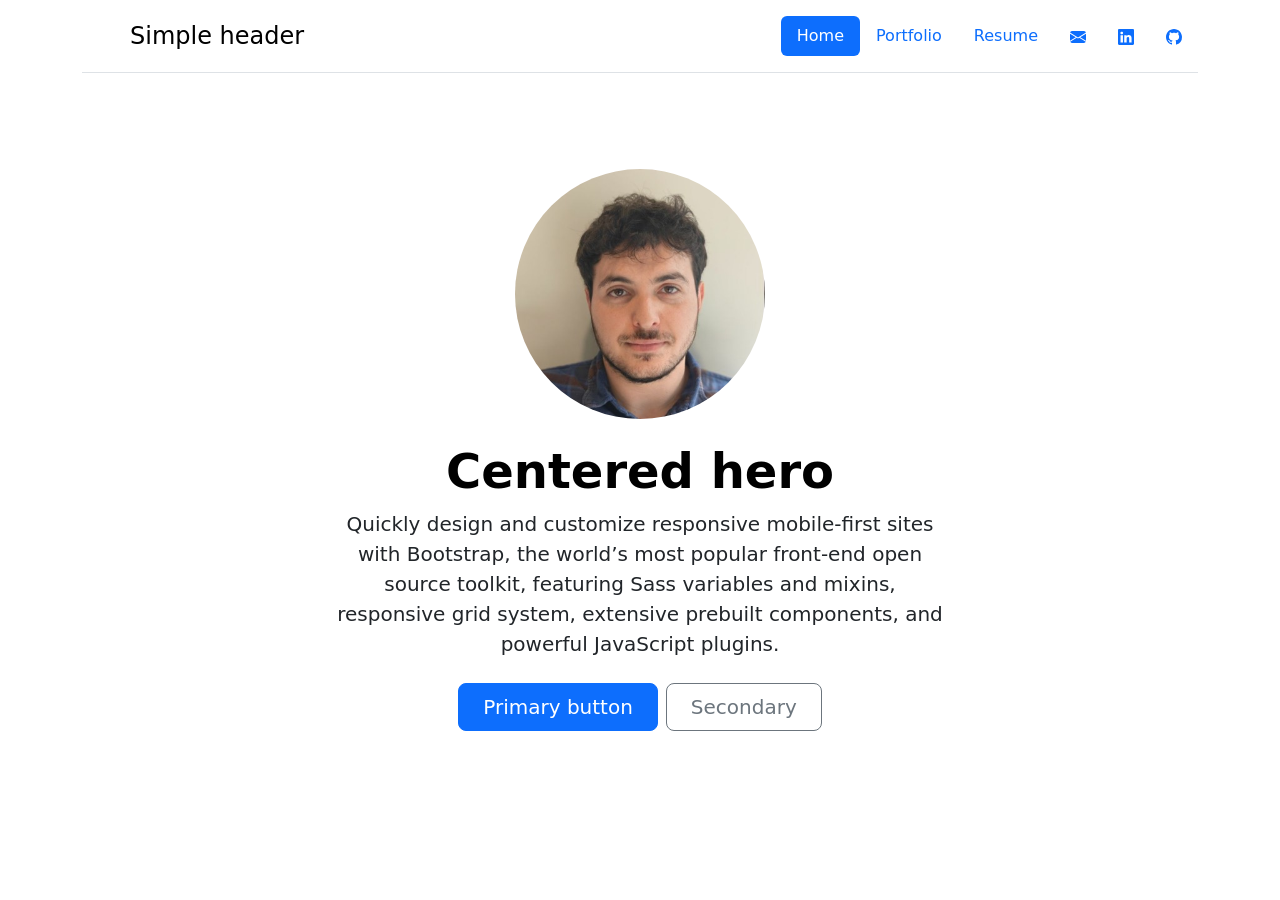
<file: index.html>
<!DOCTYPE html>
<html lang="en">
<head>
    <meta charset="UTF-8">
    <meta name="viewport" content="width=device-width, initial-scale=1.0">
    <link href="./css/style.css" rel="stylesheet">
    <link href="https://cdn.jsdelivr.net/npm/bootstrap@5.3.8/dist/css/bootstrap.min.css" rel="stylesheet"
        integrity="sha384-sRIl4kxILFvY47J16cr9ZwB07vP4J8+LH7qKQnuqkuIAvNWLzeN8tE5YBujZqJLB" crossorigin="anonymous">
    <title>Document</title>
</head>
<body>
    <!-- Header bar -->
    <div class="container">
        <header class="d-flex flex-wrap justify-content-center py-3 mb-4 border-bottom"> <a href="/"
                class="d-flex align-items-center mb-3 mb-md-0 me-md-auto link-body-emphasis text-decoration-none"> <svg
                    class="bi me-2" width="40" height="32" aria-hidden="true">
                    <use xlink:href="#bootstrap"></use>
                </svg> <span class="fs-4">Simple header</span> </a>
            <ul class="nav nav-pills">
                <li class="nav-item"><a href="./index.html" class="nav-link active" aria-current="page">Home</a></li>
                <li class="nav-item"><a href="./portfolio.html" class="nav-link">Portfolio</a></li>
                <li class="nav-item"><a href="#" class="nav-link">Resume</a></li>
                <li class="nav-item"><a href="#" class="nav-link"><svg xmlns="http://www.w3.org/2000/svg" width="16"
                            height="16" fill="currentColor" class="bi bi-envelope-fill" viewBox="0 0 16 16">
                            <path
                                d="M.05 3.555A2 2 0 0 1 2 2h12a2 2 0 0 1 1.95 1.555L8 8.414zM0 4.697v7.104l5.803-3.558zM6.761 8.83l-6.57 4.027A2 2 0 0 0 2 14h12a2 2 0 0 0 1.808-1.144l-6.57-4.027L8 9.586zm3.436-.586L16 11.801V4.697z" />
                        </svg></a></li>
                <li class="nav-item"><a href="#" class="nav-link"><svg xmlns="http://www.w3.org/2000/svg" width="16"
                            height="16" fill="currentColor" class="bi bi-linkedin" viewBox="0 0 16 16">
                            <path
                                d="M0 1.146C0 .513.526 0 1.175 0h13.65C15.474 0 16 .513 16 1.146v13.708c0 .633-.526 1.146-1.175 1.146H1.175C.526 16 0 15.487 0 14.854zm4.943 12.248V6.169H2.542v7.225zm-1.2-8.212c.837 0 1.358-.554 1.358-1.248-.015-.709-.52-1.248-1.342-1.248S2.4 3.226 2.4 3.934c0 .694.521 1.248 1.327 1.248zm4.908 8.212V9.359c0-.216.016-.432.08-.586.173-.431.568-.878 1.232-.878.869 0 1.216.662 1.216 1.634v3.865h2.401V9.25c0-2.22-1.184-3.252-2.764-3.252-1.274 0-1.845.7-2.165 1.193v.025h-.016l.016-.025V6.169h-2.4c.03.678 0 7.225 0 7.225z" />
                        </svg>
                    </a></li>
                <li class="nav-item"><a href="#" class="nav-link">
                        <svg xmlns="http://www.w3.org/2000/svg" width="16" height="16" fill="currentColor"
                            class="bi bi-github" viewBox="0 0 16 16">
                            <path
                                d="M8 0C3.58 0 0 3.58 0 8c0 3.54 2.29 6.53 5.47 7.59.4.07.55-.17.55-.38 0-.19-.01-.82-.01-1.49-2.01.37-2.53-.49-2.69-.94-.09-.23-.48-.94-.82-1.13-.28-.15-.68-.52-.01-.53.63-.01 1.08.58 1.23.82.72 1.21 1.87.87 2.33.66.07-.52.28-.87.51-1.07-1.78-.2-3.64-.89-3.64-3.95 0-.87.31-1.59.82-2.15-.08-.2-.36-1.02.08-2.12 0 0 .67-.21 2.2.82.64-.18 1.32-.27 2-.27s1.36.09 2 .27c1.53-1.04 2.2-.82 2.2-.82.44 1.1.16 1.92.08 2.12.51.56.82 1.27.82 2.15 0 3.07-1.87 3.75-3.65 3.95.29.25.54.73.54 1.48 0 1.07-.01 1.93-.01 2.2 0 .21.15.46.55.38A8.01 8.01 0 0 0 16 8c0-4.42-3.58-8-8-8" />
                        </svg></a></li>
            </ul>
        </header>
    </div>

    <!-- Hero element-->
    <div class="px-4 py-5 my-5 text-center"> <img class="d-block mx-auto mb-4"
            src="./assets/images/my-photo.jpg" alt="My photograph" id="profile-picture">
        <h1 class="display-5 fw-bold text-body-emphasis">Centered hero</h1>
        <div class="col-lg-6 mx-auto">
            <p class="lead mb-4">Quickly design and customize responsive mobile-first sites with Bootstrap, the world’s most
                popular front-end open source toolkit, featuring Sass variables and mixins, responsive grid system,
                extensive prebuilt components, and powerful JavaScript plugins.</p>
            <div class="d-grid gap-2 d-sm-flex justify-content-sm-center"> <button type="button"
                    class="btn btn-primary btn-lg px-4 gap-3">Primary button</button> <button type="button"
                    class="btn btn-outline-secondary btn-lg px-4">Secondary</button> </div>
        </div>
    </div>
</body>
</html>
</file>
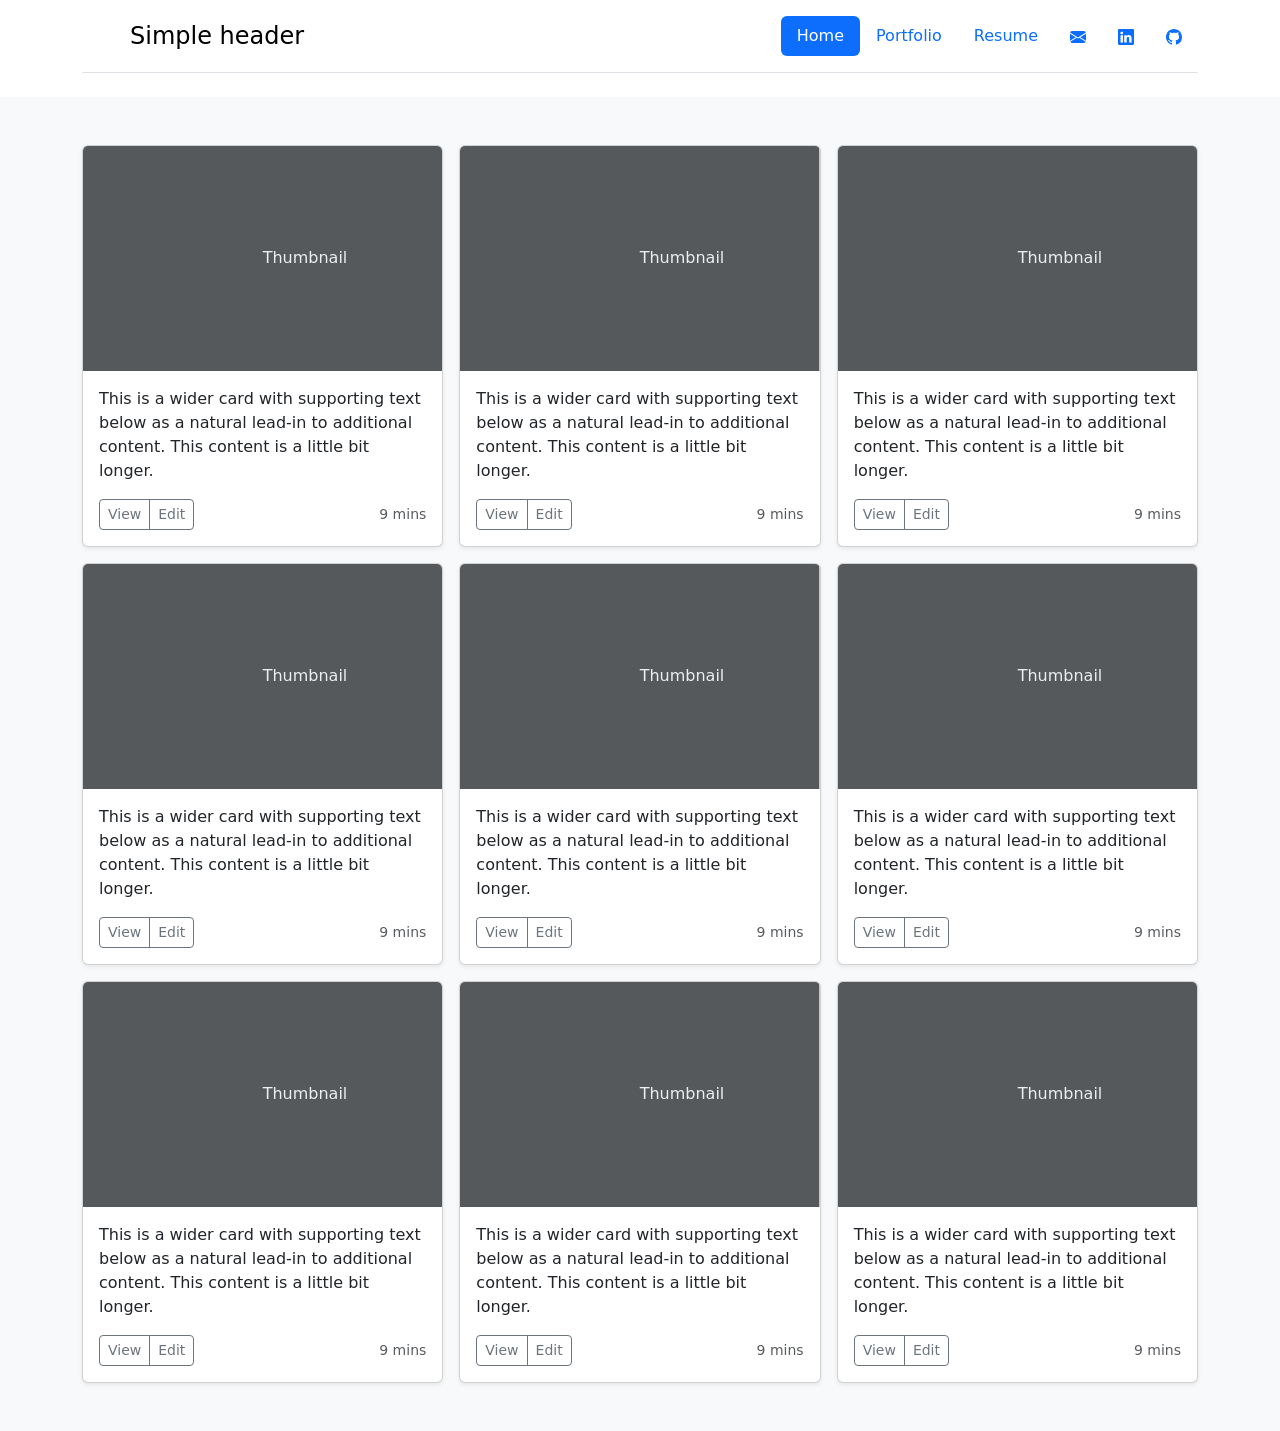
<file: portfolio.html>
<!DOCTYPE html>
<html lang="en">
<head>
    <meta charset="UTF-8">
    <meta name="viewport" content="width=device-width, initial-scale=1.0">
    <link href="./css/style.css" rel="stylesheet">
    <link href="https://cdn.jsdelivr.net/npm/bootstrap@5.3.8/dist/css/bootstrap.min.css" rel="stylesheet"
        integrity="sha384-sRIl4kxILFvY47J16cr9ZwB07vP4J8+LH7qKQnuqkuIAvNWLzeN8tE5YBujZqJLB" crossorigin="anonymous">
    <title>Document</title>
</head>
<body>
    <!-- Header bar -->
    <div class="container">
        <header class="d-flex flex-wrap justify-content-center py-3 mb-4 border-bottom"> <a href="/"
                class="d-flex align-items-center mb-3 mb-md-0 me-md-auto link-body-emphasis text-decoration-none"> <svg
                    class="bi me-2" width="40" height="32" aria-hidden="true">
                    <use xlink:href="#bootstrap"></use>
                </svg> <span class="fs-4">Simple header</span> </a>
            <ul class="nav nav-pills">
                <li class="nav-item"><a href="./index.html" class="nav-link active" aria-current="page">Home</a></li>
                <li class="nav-item"><a href="./portfolio.html" class="nav-link">Portfolio</a></li>
                <li class="nav-item"><a href="#" class="nav-link">Resume</a></li>
                <li class="nav-item"><a href="#" class="nav-link"><svg xmlns="http://www.w3.org/2000/svg" width="16"
                            height="16" fill="currentColor" class="bi bi-envelope-fill" viewBox="0 0 16 16">
                            <path
                                d="M.05 3.555A2 2 0 0 1 2 2h12a2 2 0 0 1 1.95 1.555L8 8.414zM0 4.697v7.104l5.803-3.558zM6.761 8.83l-6.57 4.027A2 2 0 0 0 2 14h12a2 2 0 0 0 1.808-1.144l-6.57-4.027L8 9.586zm3.436-.586L16 11.801V4.697z" />
                        </svg></a></li>
                <li class="nav-item"><a href="#" class="nav-link"><svg xmlns="http://www.w3.org/2000/svg" width="16"
                            height="16" fill="currentColor" class="bi bi-linkedin" viewBox="0 0 16 16">
                            <path
                                d="M0 1.146C0 .513.526 0 1.175 0h13.65C15.474 0 16 .513 16 1.146v13.708c0 .633-.526 1.146-1.175 1.146H1.175C.526 16 0 15.487 0 14.854zm4.943 12.248V6.169H2.542v7.225zm-1.2-8.212c.837 0 1.358-.554 1.358-1.248-.015-.709-.52-1.248-1.342-1.248S2.4 3.226 2.4 3.934c0 .694.521 1.248 1.327 1.248zm4.908 8.212V9.359c0-.216.016-.432.08-.586.173-.431.568-.878 1.232-.878.869 0 1.216.662 1.216 1.634v3.865h2.401V9.25c0-2.22-1.184-3.252-2.764-3.252-1.274 0-1.845.7-2.165 1.193v.025h-.016l.016-.025V6.169h-2.4c.03.678 0 7.225 0 7.225z" />
                        </svg>
                    </a></li>
                <li class="nav-item"><a href="#" class="nav-link">
                        <svg xmlns="http://www.w3.org/2000/svg" width="16" height="16" fill="currentColor"
                            class="bi bi-github" viewBox="0 0 16 16">
                            <path
                                d="M8 0C3.58 0 0 3.58 0 8c0 3.54 2.29 6.53 5.47 7.59.4.07.55-.17.55-.38 0-.19-.01-.82-.01-1.49-2.01.37-2.53-.49-2.69-.94-.09-.23-.48-.94-.82-1.13-.28-.15-.68-.52-.01-.53.63-.01 1.08.58 1.23.82.72 1.21 1.87.87 2.33.66.07-.52.28-.87.51-1.07-1.78-.2-3.64-.89-3.64-3.95 0-.87.31-1.59.82-2.15-.08-.2-.36-1.02.08-2.12 0 0 .67-.21 2.2.82.64-.18 1.32-.27 2-.27s1.36.09 2 .27c1.53-1.04 2.2-.82 2.2-.82.44 1.1.16 1.92.08 2.12.51.56.82 1.27.82 2.15 0 3.07-1.87 3.75-3.65 3.95.29.25.54.73.54 1.48 0 1.07-.01 1.93-.01 2.2 0 .21.15.46.55.38A8.01 8.01 0 0 0 16 8c0-4.42-3.58-8-8-8" />
                        </svg></a></li>
            </ul>
        </header>
    </div>

    <!-- Album -->
    <div class="album py-5 bg-body-tertiary">
        <div class="container">
            <div class="row row-cols-1 row-cols-sm-2 row-cols-md-3 g-3">
                <div class="col">
                    <div class="card shadow-sm"> <svg aria-label="Placeholder: Thumbnail"
                            class="bd-placeholder-img card-img-top" height="225" preserveAspectRatio="xMidYMid slice"
                            role="img" width="100%" xmlns="http://www.w3.org/2000/svg">
                            <title>Placeholder</title>
                            <rect width="100%" height="100%" fill="#55595c"></rect><text x="50%" y="50%" fill="#eceeef"
                                dy=".3em">Thumbnail</text>
                        </svg>
                        <div class="card-body">
                            <p class="card-text">This is a wider card with supporting text below as a natural lead-in to
                                additional content. This content is a little bit longer.</p>
                            <div class="d-flex justify-content-between align-items-center">
                                <div class="btn-group"> <button type="button"
                                        class="btn btn-sm btn-outline-secondary">View</button> <button type="button"
                                        class="btn btn-sm btn-outline-secondary">Edit</button> </div> <small
                                    class="text-body-secondary">9 mins</small>
                            </div>
                        </div>
                    </div>
                </div>
                <div class="col">
                    <div class="card shadow-sm"> <svg aria-label="Placeholder: Thumbnail"
                            class="bd-placeholder-img card-img-top" height="225" preserveAspectRatio="xMidYMid slice"
                            role="img" width="100%" xmlns="http://www.w3.org/2000/svg">
                            <title>Placeholder</title>
                            <rect width="100%" height="100%" fill="#55595c"></rect><text x="50%" y="50%" fill="#eceeef"
                                dy=".3em">Thumbnail</text>
                        </svg>
                        <div class="card-body">
                            <p class="card-text">This is a wider card with supporting text below as a natural lead-in to
                                additional content. This content is a little bit longer.</p>
                            <div class="d-flex justify-content-between align-items-center">
                                <div class="btn-group"> <button type="button"
                                        class="btn btn-sm btn-outline-secondary">View</button> <button type="button"
                                        class="btn btn-sm btn-outline-secondary">Edit</button> </div> <small
                                    class="text-body-secondary">9 mins</small>
                            </div>
                        </div>
                    </div>
                </div>
                <div class="col">
                    <div class="card shadow-sm"> <svg aria-label="Placeholder: Thumbnail"
                            class="bd-placeholder-img card-img-top" height="225" preserveAspectRatio="xMidYMid slice"
                            role="img" width="100%" xmlns="http://www.w3.org/2000/svg">
                            <title>Placeholder</title>
                            <rect width="100%" height="100%" fill="#55595c"></rect><text x="50%" y="50%" fill="#eceeef"
                                dy=".3em">Thumbnail</text>
                        </svg>
                        <div class="card-body">
                            <p class="card-text">This is a wider card with supporting text below as a natural lead-in to
                                additional content. This content is a little bit longer.</p>
                            <div class="d-flex justify-content-between align-items-center">
                                <div class="btn-group"> <button type="button"
                                        class="btn btn-sm btn-outline-secondary">View</button> <button type="button"
                                        class="btn btn-sm btn-outline-secondary">Edit</button> </div> <small
                                    class="text-body-secondary">9 mins</small>
                            </div>
                        </div>
                    </div>
                </div>
                <div class="col">
                    <div class="card shadow-sm"> <svg aria-label="Placeholder: Thumbnail"
                            class="bd-placeholder-img card-img-top" height="225" preserveAspectRatio="xMidYMid slice"
                            role="img" width="100%" xmlns="http://www.w3.org/2000/svg">
                            <title>Placeholder</title>
                            <rect width="100%" height="100%" fill="#55595c"></rect><text x="50%" y="50%" fill="#eceeef"
                                dy=".3em">Thumbnail</text>
                        </svg>
                        <div class="card-body">
                            <p class="card-text">This is a wider card with supporting text below as a natural lead-in to
                                additional content. This content is a little bit longer.</p>
                            <div class="d-flex justify-content-between align-items-center">
                                <div class="btn-group"> <button type="button"
                                        class="btn btn-sm btn-outline-secondary">View</button> <button type="button"
                                        class="btn btn-sm btn-outline-secondary">Edit</button> </div> <small
                                    class="text-body-secondary">9 mins</small>
                            </div>
                        </div>
                    </div>
                </div>
                <div class="col">
                    <div class="card shadow-sm"> <svg aria-label="Placeholder: Thumbnail"
                            class="bd-placeholder-img card-img-top" height="225" preserveAspectRatio="xMidYMid slice"
                            role="img" width="100%" xmlns="http://www.w3.org/2000/svg">
                            <title>Placeholder</title>
                            <rect width="100%" height="100%" fill="#55595c"></rect><text x="50%" y="50%" fill="#eceeef"
                                dy=".3em">Thumbnail</text>
                        </svg>
                        <div class="card-body">
                            <p class="card-text">This is a wider card with supporting text below as a natural lead-in to
                                additional content. This content is a little bit longer.</p>
                            <div class="d-flex justify-content-between align-items-center">
                                <div class="btn-group"> <button type="button"
                                        class="btn btn-sm btn-outline-secondary">View</button> <button type="button"
                                        class="btn btn-sm btn-outline-secondary">Edit</button> </div> <small
                                    class="text-body-secondary">9 mins</small>
                            </div>
                        </div>
                    </div>
                </div>
                <div class="col">
                    <div class="card shadow-sm"> <svg aria-label="Placeholder: Thumbnail"
                            class="bd-placeholder-img card-img-top" height="225" preserveAspectRatio="xMidYMid slice"
                            role="img" width="100%" xmlns="http://www.w3.org/2000/svg">
                            <title>Placeholder</title>
                            <rect width="100%" height="100%" fill="#55595c"></rect><text x="50%" y="50%" fill="#eceeef"
                                dy=".3em">Thumbnail</text>
                        </svg>
                        <div class="card-body">
                            <p class="card-text">This is a wider card with supporting text below as a natural lead-in to
                                additional content. This content is a little bit longer.</p>
                            <div class="d-flex justify-content-between align-items-center">
                                <div class="btn-group"> <button type="button"
                                        class="btn btn-sm btn-outline-secondary">View</button> <button type="button"
                                        class="btn btn-sm btn-outline-secondary">Edit</button> </div> <small
                                    class="text-body-secondary">9 mins</small>
                            </div>
                        </div>
                    </div>
                </div>
                <div class="col">
                    <div class="card shadow-sm"> <svg aria-label="Placeholder: Thumbnail"
                            class="bd-placeholder-img card-img-top" height="225" preserveAspectRatio="xMidYMid slice"
                            role="img" width="100%" xmlns="http://www.w3.org/2000/svg">
                            <title>Placeholder</title>
                            <rect width="100%" height="100%" fill="#55595c"></rect><text x="50%" y="50%" fill="#eceeef"
                                dy=".3em">Thumbnail</text>
                        </svg>
                        <div class="card-body">
                            <p class="card-text">This is a wider card with supporting text below as a natural lead-in to
                                additional content. This content is a little bit longer.</p>
                            <div class="d-flex justify-content-between align-items-center">
                                <div class="btn-group"> <button type="button"
                                        class="btn btn-sm btn-outline-secondary">View</button> <button type="button"
                                        class="btn btn-sm btn-outline-secondary">Edit</button> </div> <small
                                    class="text-body-secondary">9 mins</small>
                            </div>
                        </div>
                    </div>
                </div>
                <div class="col">
                    <div class="card shadow-sm"> <svg aria-label="Placeholder: Thumbnail"
                            class="bd-placeholder-img card-img-top" height="225" preserveAspectRatio="xMidYMid slice"
                            role="img" width="100%" xmlns="http://www.w3.org/2000/svg">
                            <title>Placeholder</title>
                            <rect width="100%" height="100%" fill="#55595c"></rect><text x="50%" y="50%" fill="#eceeef"
                                dy=".3em">Thumbnail</text>
                        </svg>
                        <div class="card-body">
                            <p class="card-text">This is a wider card with supporting text below as a natural lead-in to
                                additional content. This content is a little bit longer.</p>
                            <div class="d-flex justify-content-between align-items-center">
                                <div class="btn-group"> <button type="button"
                                        class="btn btn-sm btn-outline-secondary">View</button> <button type="button"
                                        class="btn btn-sm btn-outline-secondary">Edit</button> </div> <small
                                    class="text-body-secondary">9 mins</small>
                            </div>
                        </div>
                    </div>
                </div>
                <div class="col">
                    <div class="card shadow-sm"> <svg aria-label="Placeholder: Thumbnail"
                            class="bd-placeholder-img card-img-top" height="225" preserveAspectRatio="xMidYMid slice"
                            role="img" width="100%" xmlns="http://www.w3.org/2000/svg">
                            <title>Placeholder</title>
                            <rect width="100%" height="100%" fill="#55595c"></rect><text x="50%" y="50%" fill="#eceeef"
                                dy=".3em">Thumbnail</text>
                        </svg>
                        <div class="card-body">
                            <p class="card-text">This is a wider card with supporting text below as a natural lead-in to
                                additional content. This content is a little bit longer.</p>
                            <div class="d-flex justify-content-between align-items-center">
                                <div class="btn-group"> <button type="button"
                                        class="btn btn-sm btn-outline-secondary">View</button> <button type="button"
                                        class="btn btn-sm btn-outline-secondary">Edit</button> </div> <small
                                    class="text-body-secondary">9 mins</small>
                            </div>
                        </div>
                    </div>
                </div>
            </div>
        </div>
    </div>

</body>
</html>
</file>
<file: css/style.css>
#profile-picture {
    width: 250px;
    height: 250px;
    border-radius: 50%;
}
</file>
